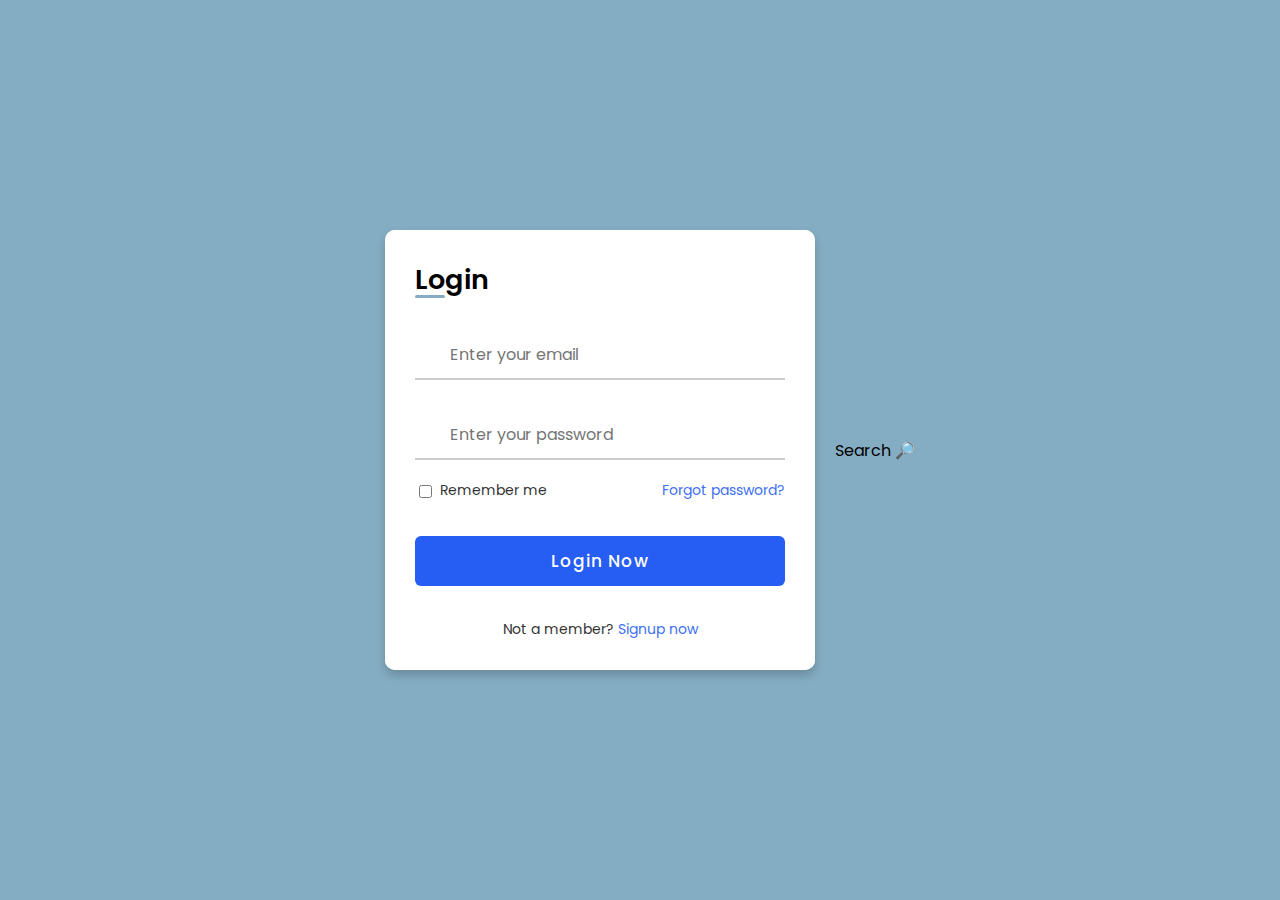
<file: assets/pages/sign.html>
<!DOCTYPE html>

<html lang="en">

<head>
    <meta charset="UTF-8">
    <meta http-equiv="X-UA-Compatible" content="IE=edge">
    <meta name="viewport" content="width=device-width, initial-scale=1.0">


    <link rel="stylesheet" href="https://unicons.iconscout.com/release/v4.0.0/css/line.css">


    <link rel="stylesheet" href="../css/sign.css">


    <title>LogIn and SignUp</title>
</head>

<body>
    <div class="container">
        <div class="forms">
            <div class="form login">
                <span class="title">Login</span>


                <form action="#">
                    <div class="input-field">
                        <input type="text" placeholder="Enter your email" required>
                        <i class="uil uil-envelope icon"></i>
                    </div>
                    <div class="input-field">
                        <input type="password" class="password" placeholder="Enter your password" required>
                        <i class="uil uil-lock icon"></i>
                        <i class="uil uil-eye-slash showHidePw"></i>
                    </div>

                    <div class="checkbox-text">
                        <div class="checkbox-content">
                            <input type="checkbox" id="logCheck">
                            <label for="logCheck" class="text">Remember me</label>
                        </div>

                        <a href="#" class="text">Forgot password?</a>
                    </div>

                    <div class="input-field button">
                        <input type="button" value="Login Now">
                    </div>
                </form>

                <div class="login-signup">
                    <span class="text">Not a member?
                        <a href="#" class="text signup-link">Signup now</a>
                    </span>
                </div>
            </div>

            <!-- Registration Form -->
            <div class="form signup">
                <span class="title">Registration</span>

                <form action="#">
                    <div class="input-field">
                        <input type="text" placeholder="Enter your name" required>
                        <i class="uil uil-user"></i>
                    </div>
                    <div class="input-field">
                        <input type="text" placeholder="Enter your email" required>
                        <i class="uil uil-envelope icon"></i>
                    </div>
                    <div class="input-field">
                        <input type="password" class="password" placeholder="Create a password" required>
                        <i class="uil uil-lock icon"></i>
                    </div>
                    <div class="input-field">
                        <input type="password" class="password" placeholder="Confirm a password" required>
                        <i class="uil uil-lock icon"></i>
                        <i class="uil uil-eye-slash showHidePw"></i>
                    </div>

                    <div class="checkbox-text">
                        <div class="checkbox-content">
                            <input type="checkbox" id="sigCheck">
                            <label for="sigCheck" class="text">Remember me</label>
                        </div>

                        <a href="#" class="text">Forgot password?</a>
                    </div>

                    <div class="input-field button">
                        <input type="button" value="Login Now">            
                    </div>
                </form>

                <div class="login-signup">
                    <span class="text">Not a member?
                        <a href="#" class="text login-link">Signup now</a>
                    </span>
                </div>
            </div>
        </div>
    </div>

    <script src="../js/sign.js"></script>

</body>

</html>Search 🔎
</file>
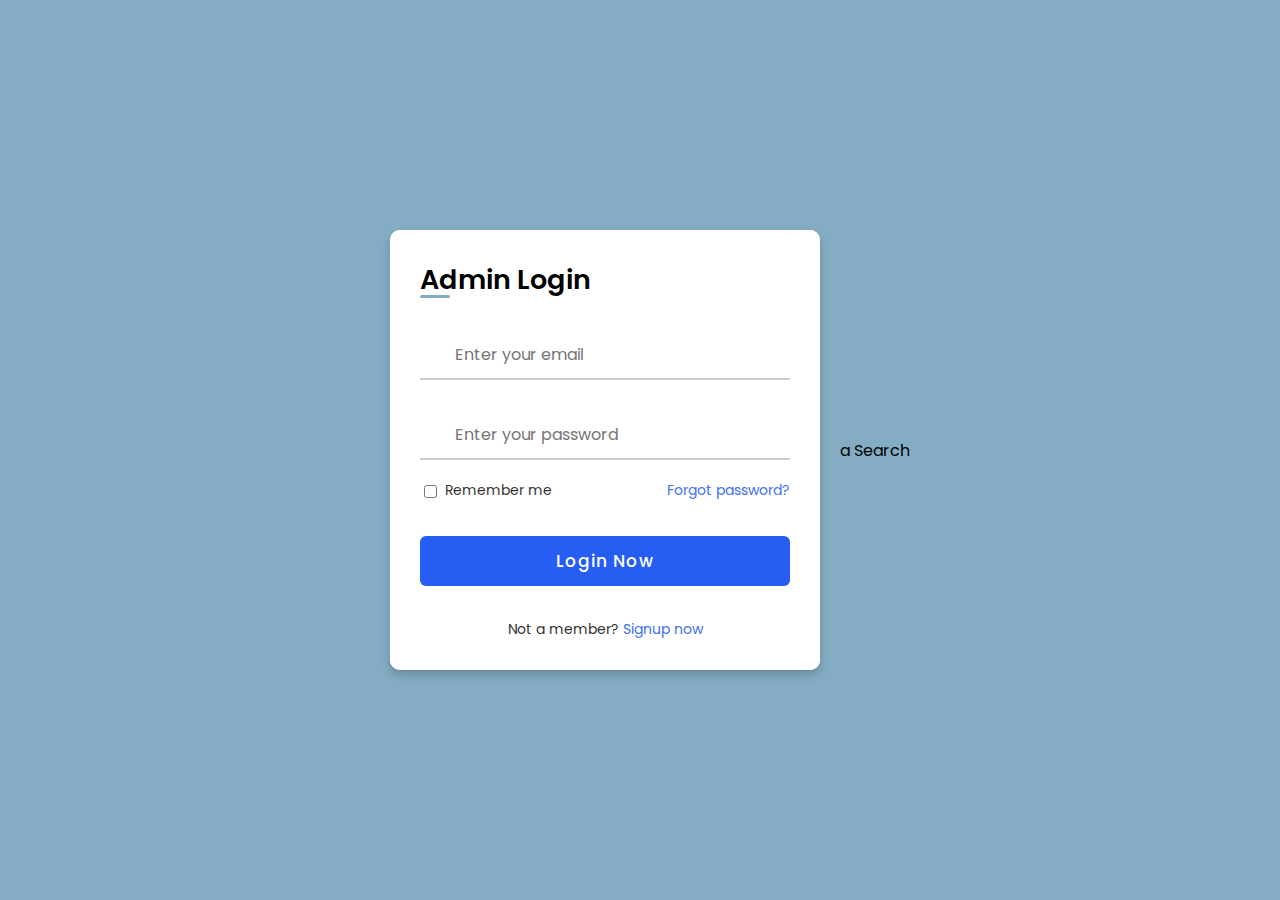
<file: assets/pages/signAdmin.html>
<!DOCTYPE html>

<html lang="en">

<head>
    <meta charset="UTF-8">
    <meta http-equiv="X-UA-Compatible" content="IE=edge">
    <meta name="viewport" content="width=device-width, initial-scale=1.0">


    <link rel="stylesheet" href="https://unicons.iconscout.com/release/v4.0.0/css/line.css">


    <link rel="stylesheet" href="../css/sign.css">


    <title>LogIn and SignUp</title>
</head>

<body>
    <div class="container">
        <div class="forms">
            <div class="form login">
                <span class="title">Admin Login</span>


                <form action="#">
                    <div class="input-field">
                        <input type="text" placeholder="Enter your email" required>
                        <i class="uil uil-envelope icon"></i>
                    </div>
                    <div class="input-field">
                        <input type="password" class="password" placeholder="Enter your password" required>
                        <i class="uil uil-lock icon"></i>
                        <i class="uil uil-eye-slash showHidePw"></i>
                    </div>

                    <div class="checkbox-text">
                        <div class="checkbox-content">
                            <input type="checkbox" id="logCheck">
                            <label for="logCheck" class="text">Remember me</label>
                        </div>

                        <a href="#" class="text">Forgot password?</a>
                    </div>

                    <div class="input-field button">
                        <input type="button" value="Login Now">
                    </div>
                </form>

                <div class="login-signup">
                    <span class="text">Not a member?
                        <a href="#" class="text signup-link">Signup now</a>
                    </span>
                </div>
            </div>

            <!-- Registration Form -->
            <div class="form signup">
                <span class="title">Admin Registration</span>

                <form action="#">
                    <div class="input-field">
                        <input type="text" placeholder="Enter your name" required>
                        <i class="uil uil-user"></i>
                    </div>
                    <div class="input-field">
                        <input type="text" placeholder="Enter your email" required>
                        <i class="uil uil-envelope icon"></i>
                    </div>
                    <div class="input-field">
                        <input type="password" class="password" placeholder="Create a password" required>
                        <i class="uil uil-lock icon"></i>
                    </div>
                    <div class="input-field">
                        <input type="password" class="password" placeholder="Confirm a password" required>
                        <i class="uil uil-lock icon"></i>
                        <i class="uil uil-eye-slash showHidePw"></i>
                    </div>

                    <div class="checkbox-text">
                        <div class="checkbox-content">
                            <input type="checkbox" id="sigCheck">
                            <label for="sigCheck" class="text">Remember me</label>
                        </div>

                        <a href="#" class="text">Forgot password?</a>
                    </div>

                    <div class="input-field button">
                        <input type="button" value="Login Now">            
                    </div>
                </form>

                <div class="login-signup">
                    <span class="text">Not a member?
                        <a href="admin.html" class="text login-link">Signup now</a>
                    </span>
                </div>
            </div>
        </div>
    </div>

    <script src="../js/sign.js"></script>
a
</body>

</html>Search
</file>
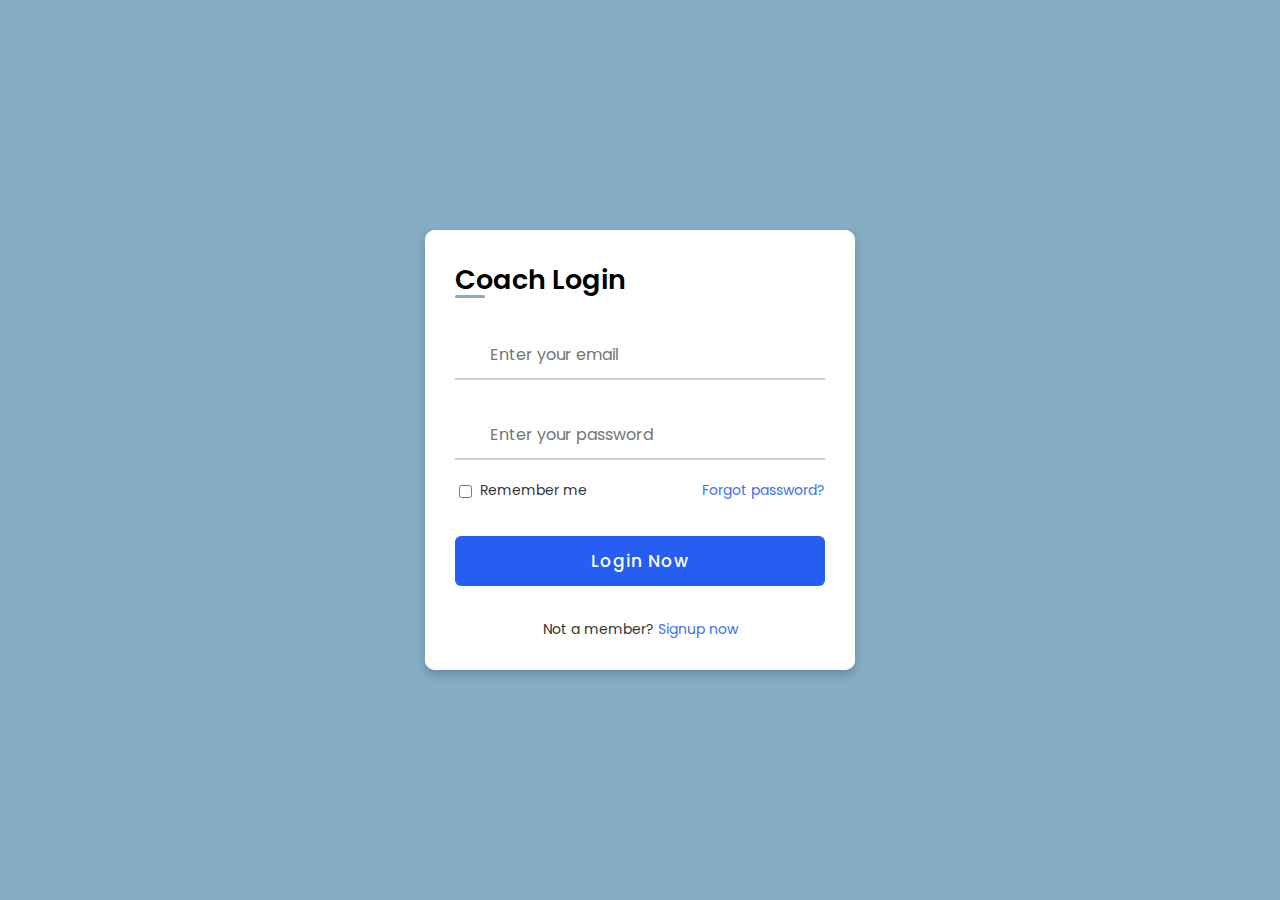
<file: assets/pages/signCoach.html>
<!DOCTYPE html>

<html lang="en">

<head>
    <meta charset="UTF-8">
    <meta http-equiv="X-UA-Compatible" content="IE=edge">
    <meta name="viewport" content="width=device-width, initial-scale=1.0">


    <link rel="stylesheet" href="https://unicons.iconscout.com/release/v4.0.0/css/line.css">


    <link rel="stylesheet" href="../css/sign.css">


    <title>LogIn and SignUp</title>
</head>

<body>
    <div class="container">
        <div class="forms">
            <div class="form login">
                <span class="title">Coach Login</span>


                <form action="#">
                    <div class="input-field">
                        <input type="text" placeholder="Enter your email" required>
                        <i class="uil uil-envelope icon"></i>
                    </div>
                    <div class="input-field">
                        <input type="password" class="password" placeholder="Enter your password" required>
                        <i class="uil uil-lock icon"></i>
                        <i class="uil uil-eye-slash showHidePw"></i>
                    </div>

                    <div class="checkbox-text">
                        <div class="checkbox-content">
                            <input type="checkbox" id="logCheck">
                            <label for="logCheck" class="text">Remember me</label>
                        </div>

                        <a href="#" class="text">Forgot password?</a>
                    </div>

                    <div class="input-field button">
                        <input type="button" value="Login Now">
                    </div>
                </form>

                <div class="login-signup">
                    <span class="text">Not a member?
                        <a href="#" class="text signup-link">Signup now</a>
                    </span>
                </div>
            </div>

            <!-- Registration Form -->
            <div class="form signup">
                <span class="title">Coach Registration</span>

                <form action="#">
                    <div class="input-field">
                        <input type="text" placeholder="Enter your name" required>
                        <i class="uil uil-user"></i>
                    </div>
                    <div class="input-field">
                        <input type="text" placeholder="Enter your email" required>
                        <i class="uil uil-envelope icon"></i>
                    </div>
                    <div class="input-field">
                        <input type="password" class="password" placeholder="Create a password" required>
                        <i class="uil uil-lock icon"></i>
                    </div>
                    <div class="input-field">
                        <input type="password" class="password" placeholder="Confirm a password" required>
                        <i class="uil uil-lock icon"></i>
                        <i class="uil uil-eye-slash showHidePw"></i>
                    </div>

                    <div class="checkbox-text">
                        <div class="checkbox-content">
                            <input type="checkbox" id="sigCheck">
                            <label for="sigCheck" class="text">Remember me</label>
                        </div>

                        <a href="#" class="text">Forgot password?</a>
                    </div>

                    <div class="input-field button">
                        <input type="button" value="Sign up">            
                    </div>
                </form>

                <div class="login-signup">
                    <span class="text">Not a member?
                        <a href="./Coach.html" class="text login-link">Login now</a>
                    </span>
                </div>
            </div>
        </div>
    </div>

    <script src="../js/sign.js"></script>

</body>

</html>
</file>
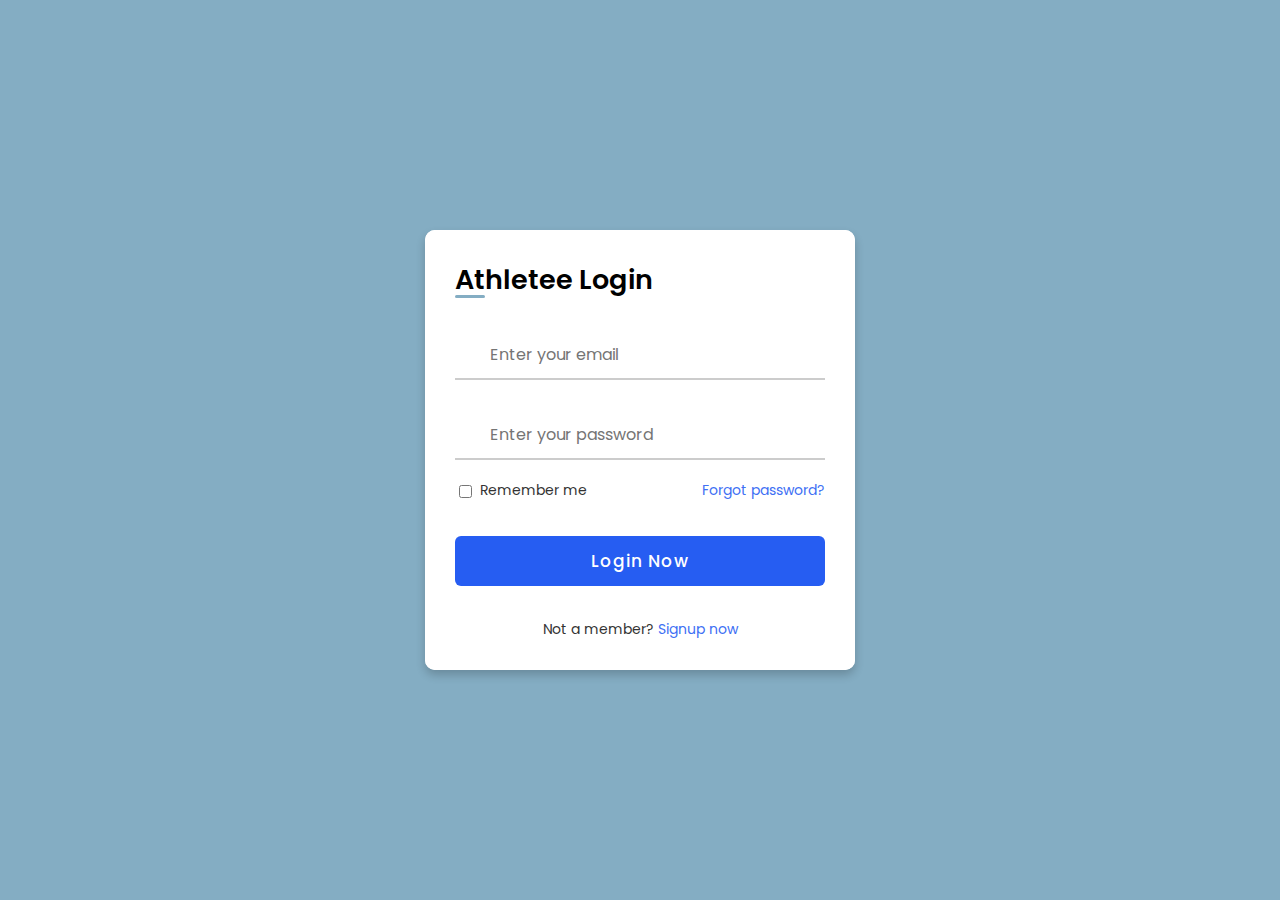
<file: assets/pages/signPlayer.html>
<!DOCTYPE html>

<html lang="en">

<head>
    <meta charset="UTF-8">
    <meta http-equiv="X-UA-Compatible" content="IE=edge">
    <meta name="viewport" content="width=device-width, initial-scale=1.0">


    <link rel="stylesheet" href="https://unicons.iconscout.com/release/v4.0.0/css/line.css">


    <link rel="stylesheet" href="../css/sign.css">


    <title>LogIn and SignUp</title>
</head>

<body>
    <div class="container">
        <div class="forms">
            <div class="form login">
                <span class="title">Athletee Login</span>


                <form action="#">
                    <div class="input-field">
                        <input type="text" placeholder="Enter your email" required>
                        <i class="uil uil-envelope icon"></i>
                    </div>
                    <div class="input-field">
                        <input type="password" class="password" placeholder="Enter your password" required>
                        <i class="uil uil-lock icon"></i>
                        <i class="uil uil-eye-slash showHidePw"></i>
                    </div>

                    <div class="checkbox-text">
                        <div class="checkbox-content">
                            <input type="checkbox" id="logCheck">
                            <label for="logCheck" class="text">Remember me</label>
                        </div>

                        <a href="#" class="text">Forgot password?</a>
                    </div>

                    <div class="input-field button">
                        <input type="button" value="Login Now">
                    </div>
                </form>

                <div class="login-signup">
                    <span class="text">Not a member?
                        <a href="#" class="text signup-link">Signup now</a>
                    </span>
                </div>
            </div>

            <!-- Registration Form -->
            <div class="form signup">
                <span class="title">Athletee Registration</span>

                <form action="#">
                    <div class="input-field">
                        <input type="text" placeholder="Enter your name" required>
                        <i class="uil uil-user"></i>
                    </div>
                    <div class="input-field">
                        <input type="text" placeholder="Enter your email" required>
                        <i class="uil uil-envelope icon"></i>
                    </div>
                    <div class="input-field">
                        <input type="password" class="password" placeholder="Create a password" required>
                        <i class="uil uil-lock icon"></i>
                    </div>
                    <div class="input-field">
                        <input type="password" class="password" placeholder="Confirm a password" required>
                        <i class="uil uil-lock icon"></i>
                        <i class="uil uil-eye-slash showHidePw"></i>
                    </div>

                    <div class="checkbox-text">
                        <div class="checkbox-content">
                            <input type="checkbox" id="sigCheck">
                            <label for="sigCheck" class="text">Remember me</label>
                        </div>

                        <a href="#" class="text">Forgot password?</a>
                    </div>

                    <div class="input-field button">
                        <input type="button" value="Login Now">            
                    </div>
                </form>

                <div class="login-signup">
                    <span class="text">Not a member?
                        <a href="Player.html" class="text login-link">Signup now</a>
                    </span>
                </div>
            </div>
        </div>
    </div>

    <script src="../js/sign.js"></script>

</body>

</html>
</file>
<file: assets/css/sign.css>
/* ===== Google Font Import - Poformsins ===== */
@import url('https://fonts.googleapis.com/css2?family=Poppins:wght@300;400;500;600;700&display=swap');

*{
    margin: 0;
    padding: 0;
    box-sizing: border-box;
    font-family: 'Poppins', sans-serif;
}

:root {
    --blue: #84ADC3;
    --white: #fff;
    --gray: #f5f5f5;
    --black1: #222;
    --black2: #999;
  }

body{
    height: 100vh;
    display: flex;
    align-items: center;
    justify-content: center;
    background-color: var(--blue);
}

.container{
    position: relative;
    max-width: 430px;
    width: 100%;
    background: #fff;
    border-radius: 10px;
    box-shadow: 0 5px 10px rgba(0, 0, 0, 0.2);
    overflow: hidden;
    margin: 0 20px;
}

.container .forms{
    display: flex;
    align-items: center;
    height: 440px;
    width: 200%;
    transition: height 0.2s ease;
}


.container .form{
    width: 50%;
    padding: 30px;
    background-color: #fff;
    transition: margin-left 0.18s ease;
}

.container.active .login{
    margin-left: -50%;
    opacity: 0;
    transition: margin-left 0.18s ease, opacity 0.15s ease;
}

.container .signup{
    opacity: 0;
    transition: opacity 0.09s ease;
}
.container.active .signup{
    opacity: 1;
    transition: opacity 0.2s ease;
}

.container.active .forms{
    height: 600px;
}
.container .form .title{
    position: relative;
    font-size: 27px;
    font-weight: 600;
}

.form .title::before{
    content: '';
    position: absolute;
    left: 0;
    bottom: 0;
    height: 3px;
    width: 30px;
    background-color: var(--blue);
    border-radius: 25px;
}

.form .input-field{
    position: relative;
    height: 50px;
    width: 100%;
    margin-top: 30px;
}

.input-field input{
    position: absolute;
    height: 100%;
    width: 100%;
    padding: 0 35px;
    border: none;
    outline: none;
    font-size: 16px;
    border-bottom: 2px solid #ccc;
    border-top: 2px solid transparent;
    transition: all 0.2s ease;
}

.input-field input:is(:focus, :valid){
    border-bottom-color: var(--blue);
}

.input-field i{
    position: absolute;
    top: 50%;
    transform: translateY(-50%);
    color: #999;
    font-size: 23px;
    transition: all 0.2s ease;
}

.input-field input:is(:focus, :valid) ~ i{
    color: var(--blue);
}

.input-field i.icon{
    left: 0;
}
.input-field i.showHidePw{
    right: 0;
    cursor: pointer;
    padding: 10px;
}

.form .checkbox-text{
    display: flex;
    align-items: center;
    justify-content: space-between;
    margin-top: 20px;
}

.checkbox-text .checkbox-content{
    display: flex;
    align-items: center;
}

.checkbox-content input{
    margin: 0 8px -2px 4px;
    accent-color: var(--blue);
}

.form .text{
    color: #333;
    font-size: 14px;
}

.form a.text{
    color: #4070f4;
    text-decoration: none;
}
.form a:hover{
    text-decoration: underline;
}

.form .button{
    margin-top: 35px;
}

.form .button input{
    border: none;
    color: #fff;
    font-size: 17px;
    font-weight: 500;
    letter-spacing: 1px;
    border-radius: 6px;
    background-color: #265df2;
    cursor: pointer;
    transition: all 0.3s ease;
}

.button input:hover{
    background-color: var(--blue);
}

.form .login-signup{
    margin-top: 30px;
    text-align: center;
}
</file>
